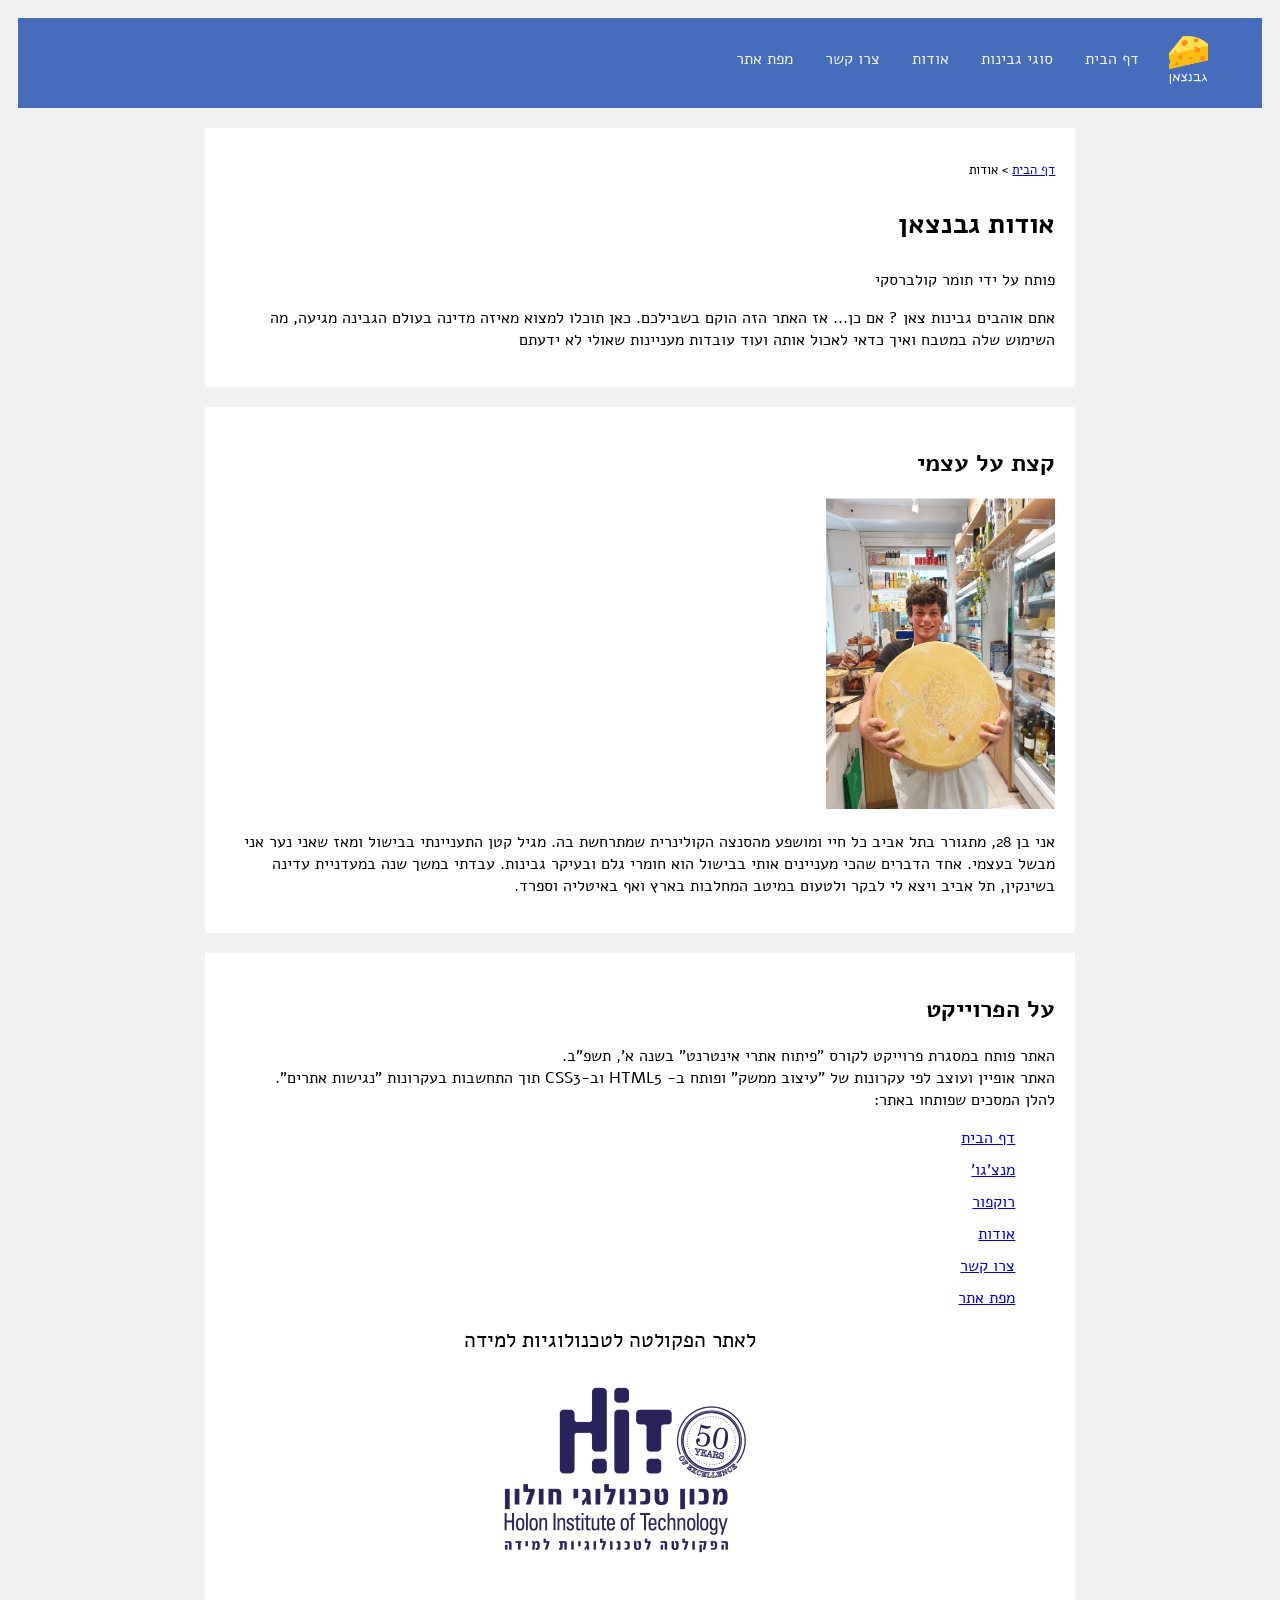
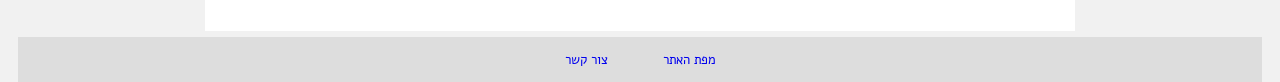
<file: finaltichnutomerkulwarsky/Html5Template/about.html>
<!doctype html>
<html lang="">
<head>
    <meta charset="utf-8" />
    <title>גבנצאן-אודות</title>
    <meta name="description" content="גבנצאן-דף אודות" />
    <meta name="keywords" content="cheese,food,dairy,sheep" />
    <meta name="author" content="Tomer Kulwarsky" />
    <meta name="viewport" content="width=device-width, initial-scale=1.0, user-scalable=yes">

    <!-- CSS -->
    <!--<link href="styles/reset.css" rel="stylesheet" />-->
    <link href="styles/myStyle.css" rel="stylesheet" />
    <link href="https://fonts.googleapis.com/css?family=Alef&display=swap" rel="stylesheet">

    <!--favicon-->
    <link rel="icon" type="image/x-icon" href="images/justCheeselogo.png">


    <!-- Scripts -->
    <script src="jScripts/jquery-1.12.0.min.js"></script>

</head>
<body>
    <div id="container">
        <article role="article">
            <!--header-->
            <header class="header">
                <!--תפריט עליון-->
                <nav class="topnav" aria-label="תפריט ראשי">
                    <ul class="row">
                        <li> <a href="index.html" id="logoInMenueImg"><img id="logoImg" src="images/logo.png" alt="תמונת הלוגו-של גבינה צהובה גבנצאן" /></a></li>
                        <li> <a href="index.html">דף הבית</a></li>
                        <li>
                            <a href="#">סוגי גבינות</a>
                            <!--תת תפריט-->
                            <ul id="dropdown-content">
                                <li> <a id="manchegoMenueli" href="manchego.html">מנצ'גו</a> </li>
                                <li> <a class="notActive" href="">פקורינו-רומאנו</a> </li>
                                <li> <a id="rokfurrMenueli" href="roquefort.html">רוקפור</a> </li>
                                <li> <a class="notActive" id="fetaMenueli" href="">פטה</a> </li>
                            </ul>
                        </li>
                        <li><a href="about.html">אודות</a></li>
                        <li><a href="contactUs.html">צרו קשר</a></li>
                        <li><a href="siteMap.html">מפת אתר</a></li>
                    </ul>
                </nav>


                <!--תוכן-->
                <section class="innerPagesConententDiv">

                    <div class="card">
                        <!--תפריט פירורי לחם-->
                        <nav>
                            <ol id="breadMenue">
                                <li> <a href="index.html">דף הבית</a> </li>
                                <li>אודות</li>
                            </ol>
                        </nav>

                        <h1>אודות גבנצאן</h1>
                        <p>פותח על ידי תומר קולברסקי</p>
                        <p>
                            אתם אוהבים גבינות צאן ? אם כן... אז האתר הזה הוקם בשבילכם.
                            כאן תוכלו למצוא מאיזה מדינה בעולם הגבינה מגיעה, מה השימוש שלה במטבח ואיך כדאי לאכול אותה ועוד עובדות מעניינות שאולי לא ידעתם
                        </p>
                    </div>
                </section>
            </header>

                <div class="innerPagesConententDiv">
                    <section class="card">
                        <h2>קצת על עצמי</h2>
                        <img id="tomerImg" src="images/me.png" alt="תמונה של תומר מחזיק גלגל גבינה" />

                        <p>
                            אני בן 28, מתגורר בתל אביב כל חיי ומושפע מהסנצה הקולינרית שמתרחשת בה.
                            מגיל קטן התעניינתי בבישול ומאז שאני נער אני מבשל בעצמי. אחד הדברים שהכי מעניינים אותי בבישול הוא חומרי גלם ובעיקר גבינות. עבדתי במשך שנה במעדניית עדינה בשינקין, תל אביב ויצא לי לבקר ולטעום במיטב המחלבות בארץ ואף באיטליה וספרד.
                        </p>

                    </section>

                    <section class="card">
                        <h2>על הפרוייקט</h2>
                        <p>
                            האתר פותח במסגרת פרוייקט לקורס "פיתוח אתרי אינטרנט" בשנה א', תשפ"ב.<br />
                            האתר אופיין ועוצב לפי עקרונות של "עיצוב ממשק" ופותח ב- HTML5 וב-CSS3 תוך התחשבות בעקרונות "נגישות אתרים".<br />
                            להלן המסכים שפותחו באתר:
                        </p>
                        <ul class="pagesList">
                            <li><a href="index.html">דף הבית</a></li>
                            <li><a href="manchego.html">מנצ'גו'</a></li>
                            <li><a href="roquefort.html">רוקפור</a></li>
                            <li><a href="about.html">אודות</a></li>
                            <li><a href="contactUs.html">צרו קשר</a></li>
                            <li><a href="siteMap.html">מפת אתר</a></li>
                        </ul>

                        <a id="hitLink" href="https://www.hit.ac.il/telem/overview">לאתר הפקולטה לטכנולוגיות למידה</a>
                        <img id="hitLogo" src="images/bluelogo.png" alt="הלוגו של HIT" />

                    </section>
            
            </div>
        </article>

        <!--פוטר-->
        <footer id="myFooter" class="footer column" aria-label="תפריט תחתון">

            <ul>
                <li><a href="siteMap.html">מפת האתר</a></li>
                <li id="contactFooter"><a href="contactUs.html">צור קשר</a></li>
            </ul>

        </footer>
    </div>
</body>
</html>
</file>
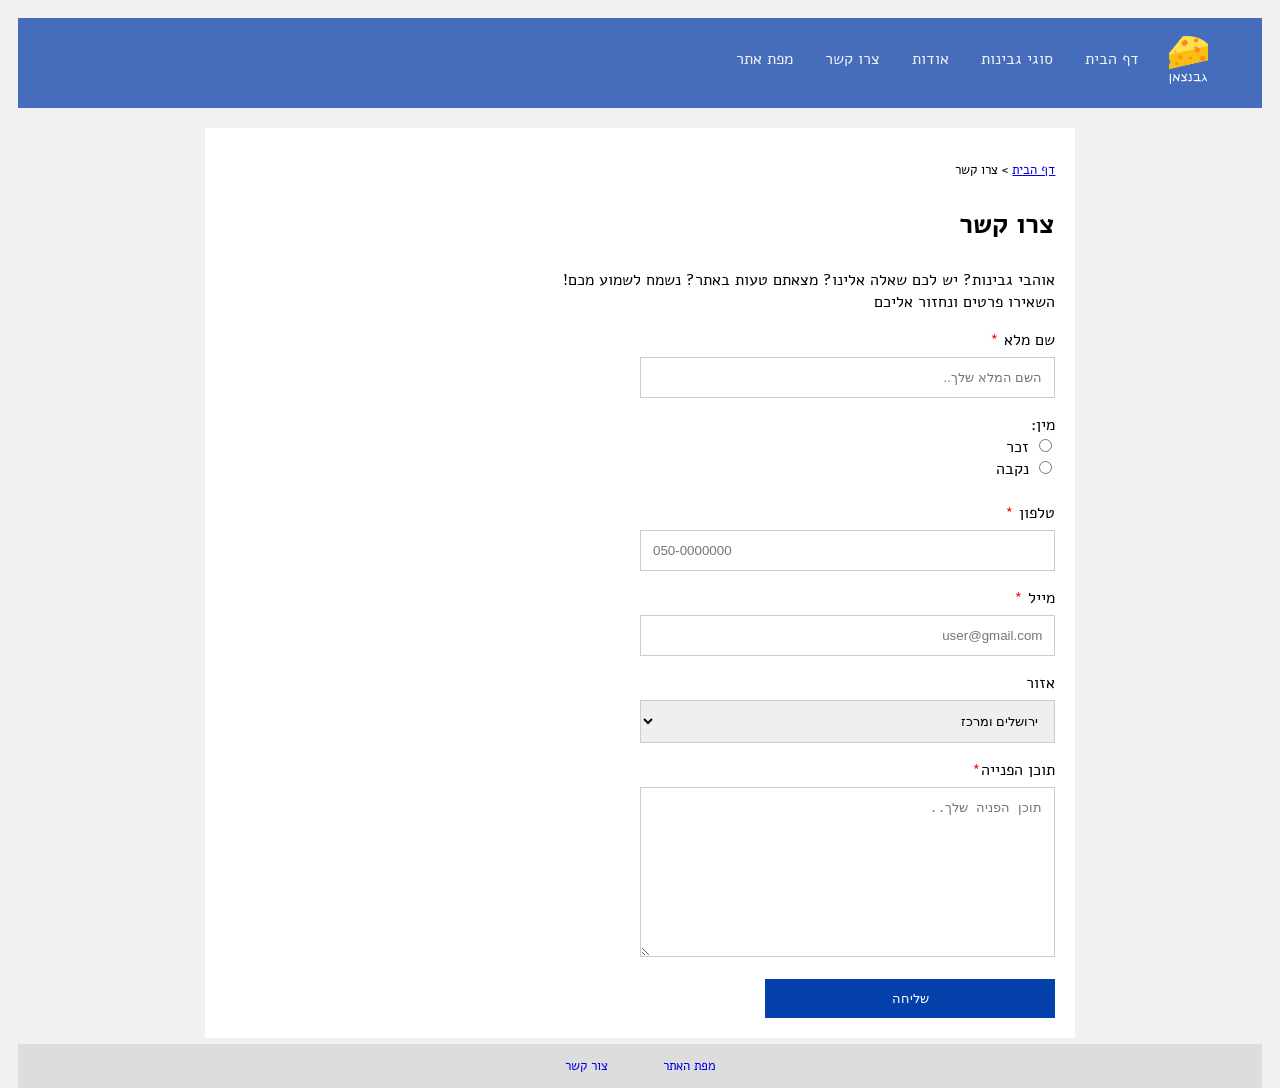
<file: finaltichnutomerkulwarsky/Html5Template/contactUs.html>
<!doctype html>
<html lang="">
<head>
    <meta charset="utf-8" />
    <title>גבנצאן- צרו קשר</title>
    <meta name="description" content="גבנצאן- צרו קשר" />
    <meta name="keywords" content="cheese,food,dairy,sheep" />
    <meta name="author" content="Tomer Kulwarsky" />
    <meta name="viewport" content="width=device-width, initial-scale=1.0, user-scalable=yes">

    <!-- CSS -->
    <!--<link href="styles/reset.css" rel="stylesheet" />-->
    <link href="styles/myStyle.css" rel="stylesheet" />
    <link href="https://fonts.googleapis.com/css?family=Alef&display=swap" rel="stylesheet">

    <!--favicon-->
    <link rel="icon" type="image/x-icon" href="images/justCheeselogo.png">


    <!-- Scripts -->
    <script src="jScripts/jquery-1.12.0.min.js"></script>
    <script src="jScripts/myJavaScript.js"></script>

</head>
<body>
    <div id="container">
        <article role="article">

            <!--header-->
            <header class="header">
                <!--תפריט עליון-->
                <nav class="topnav" aria-label="תפריט ראשי">
                    <ul class="row">
                        <li> <a href="index.html" id="logoInMenueImg"><img id="logoImg" src="images/logo.png" alt="תמונת הלוגו-של גבינה צהובה גבנצאן" /></a></li>
                        <li> <a href="index.html">דף הבית</a></li>
                        <li>
                            <a href="#">סוגי גבינות</a>
                            <!--תת תפריט-->
                            <ul id="dropdown-content">
                                <li> <a id="manchegoMenueli" href="manchego.html">מנצ'גו</a> </li>
                                <li> <a class="notActive" href="">פקורינו-רומאנו</a> </li>
                                <li> <a id="rokfurrMenueli" href="roquefort.html">רוקפור</a> </li>
                                <li> <a class="notActive" id="fetaMenueli" href="">פטה</a> </li>
                            </ul>
                        </li>
                        <li><a href="about.html">אודות</a></li>
                        <li><a href="contactUs.html">צרו קשר</a></li>
                        <li><a href="siteMap.html">מפת אתר</a></li>
                    </ul>
                </nav>

            </header>

            <!--תוכן-->
            <section class="innerPagesConententDiv">
                <div class="card">
                    <!--תפריט פירורי לחם-->
                    <nav>
                        <ol id="breadMenue">
                            <li> <a href="index.html">דף הבית</a> </li>
                            <li>צרו קשר</li>
                        </ol>
                    </nav>

                    <h1>צרו קשר</h1>
                    <p>אוהבי גבינות? יש לכם שאלה אלינו? מצאתם טעות באתר? נשמח לשמוע מכם!<br />  השאירו פרטים ונחזור אליכם</p>

                    <!--טופס הצרו קשר-->
                    <form id="contactForm" action="/action_page.php">
                        <label for="fname">שם מלא <span class="red">*</span></label>
                        <input type="text" id="fname" required class="formInput" name="fullname" placeholder="השם המלא שלך..">

                        <label>מין:</label><br />
                        <label for="maleRadio"> <input type="radio" id="maleRadio" name="userSex" /> זכר</label> <br />
                        <label for="femaleRadio"> <input type="radio" id="femaleRadio" name="userSex" /> נקבה</label> <br /><br />

                        <label for="phoneNum">טלפון <span class="red">*</span></label>
                        <input type="tel" id="phoneNum" required name="phoneNumber" class="formInput" placeholder="050-0000000">
                        <label for="userMail">מייל <span class="red">*</span></label>
                        <input type="email" id="userMail" required name="userMailAdd" class="formInput" placeholder="user@gmail.com">

                        <label for="area">אזור</label>
                        <select id="area" name="area">
                            <option value="jerusalem">ירושלים ומרכז</option>
                            <option value="north">צפון</option>
                            <option value="shfela">שפלה</option>
                            <option value="south">דרום</option>
                            <option value="tlv">תל אביב והאזור</option>

                        </select>
                        <label for="subject">תוכן הפנייה<span class="red">*</span></label>
                        <textarea id="subject" required name="subject" placeholder="תוכן הפניה שלך.." style="height:170px"></textarea>
                        <!--כפתור שליחה-->
                        <input id="submitBtn" onclick="formFunc()" class="myButtons" type="submit" value="שליחה">
                    </form>
                </div>

            </section>

        </article>
        <!--פוטר-->
        <footer id="myFooter" class="footer column" aria-label="תפריט תחתון">

            <ul>
                <li><a href="siteMap.html">מפת האתר</a></li>
                <li id="contactFooter"><a href="contactUs.html">צור קשר</a></li>
            </ul>

        </footer>
    </div>



</body>
</html>
</file>
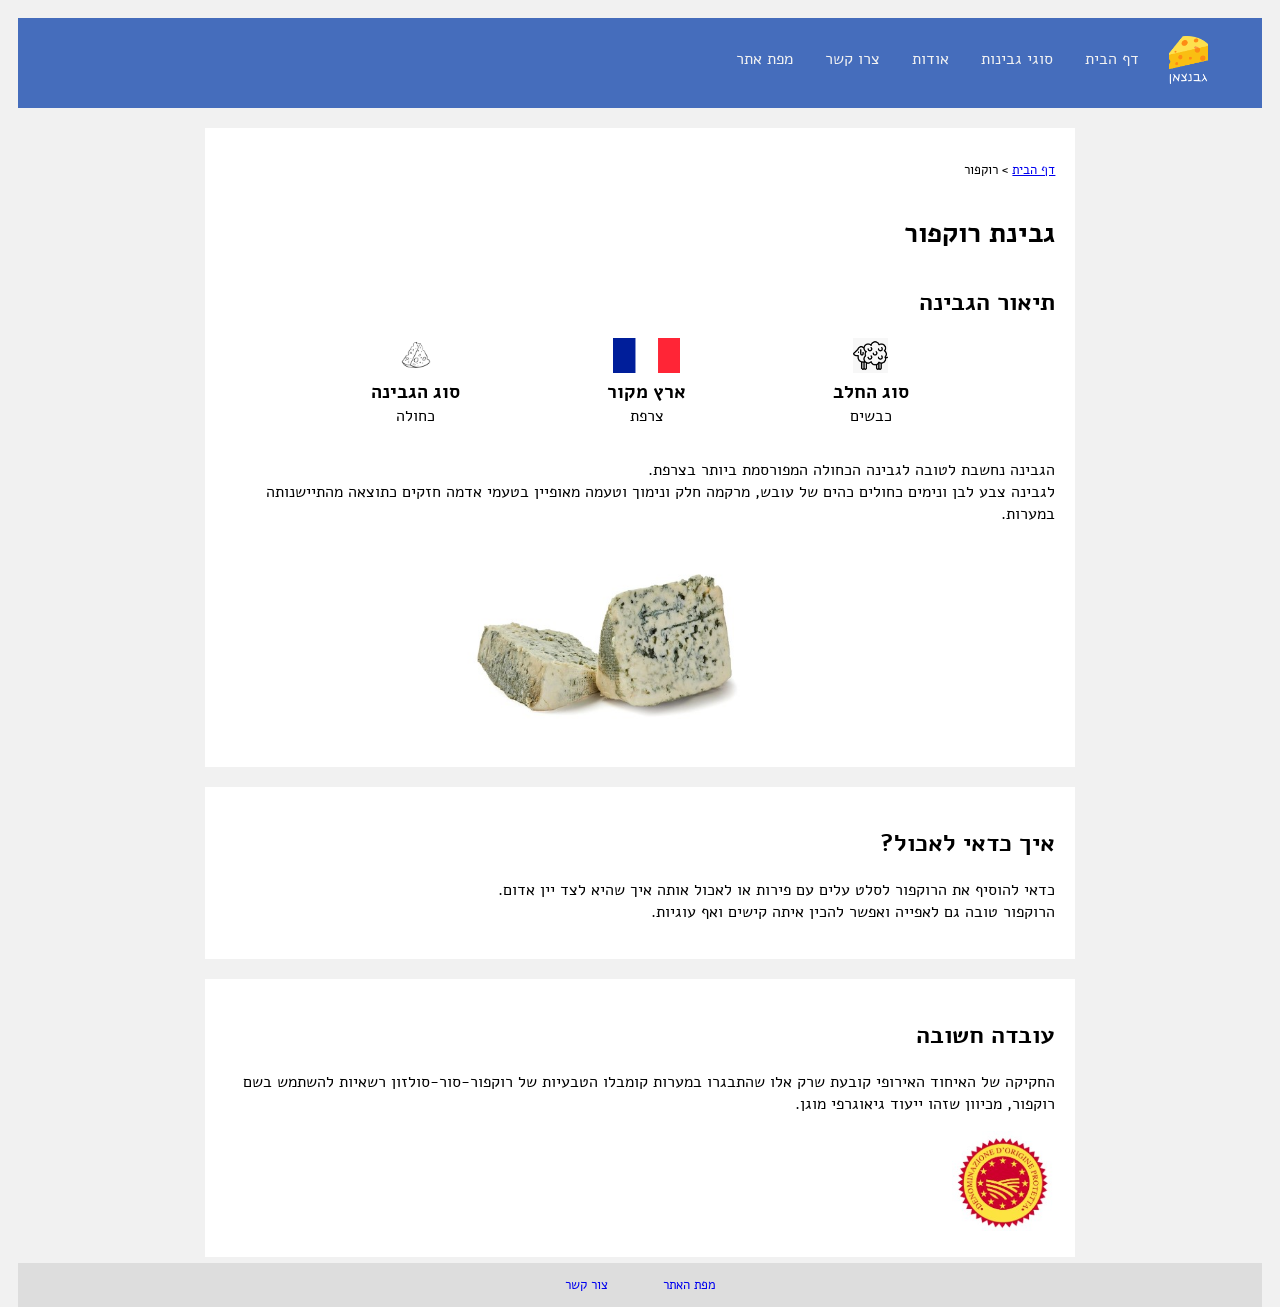
<file: finaltichnutomerkulwarsky/Html5Template/roquefort.html>
<!doctype html>
<html lang="">
<head>
    <meta charset="utf-8" />
    <title>גבנצאן-רוקפור</title>
    <meta name="description" content="גבנצאן- דף מידע על רוקפור" />
    <meta name="keywords" content="cheese,food,dairy,sheep, roquefort" />
    <meta name="author" content="Tomer Kulwarsky" />
    <meta name="viewport" content="width=device-width, initial-scale=1.0, user-scalable=yes">

    <!-- CSS -->
    <!--<link href="styles/reset.css" rel="stylesheet" />-->
    <link href="styles/myStyle.css" rel="stylesheet" />
    <link href="https://fonts.googleapis.com/css?family=Alef&display=swap" rel="stylesheet">

    <!--favicon-->
    <link rel="icon" type="image/x-icon" href="images/justCheeselogo.png">


    <!-- Scripts -->
    <script src="jScripts/jquery-1.12.0.min.js"></script>

</head>
<body>
    <div id="container">
        <article role="article">
            <!--header-->
            <header class="header">
                <!--תפריט עליון-->
                <nav class="topnav" aria-label="תפריט ראשי">
                    <ul class="row">
                        <li> <a href="index.html" id="logoInMenueImg"><img id="logoImg" src="images/logo.png" alt="תמונת הלוגו-של גבינה צהובה גבנצאן" /></a></li>
                        <li> <a href="index.html">דף הבית</a></li>
                        <li>
                            <a href="#">סוגי גבינות</a>
                            <!--תת תפריט-->
                            <ul id="dropdown-content">
                                <li> <a id="manchegoMenueli" href="manchego.html">מנצ'גו</a> </li>
                                <li> <a class="notActive" href="">פקורינו-רומאנו</a> </li>
                                <li> <a id="rokfurrMenueli" href="roquefort.html">רוקפור</a> </li>
                                <li> <a class="notActive" id="fetaMenueli" href="">פטה</a> </li>
                            </ul>
                        </li>
                        <li><a href="about.html">אודות</a></li>
                        <li><a href="contactUs.html">צרו קשר</a></li>
                        <li><a href="siteMap.html">מפת אתר</a></li>
                    </ul>
                </nav>
            </header>

            <!--תוכן-->
            <section class="innerPagesConententDiv">

                <section class="card">
                    <!--תפריט פירורי לחם-->
                    <nav>
                        <ol id="breadMenue">
                            <li> <a href="index.html">דף הבית</a> </li>
                            <li>רוקפור</li>
                        </ol>
                    </nav>

                    <h1>גבינת רוקפור</h1>
                    <h2>תיאור הגבינה</h2>

                    <!--פרטים ואייקונים הקשורים לגבינה-->
                    <div id="iconsDiv">
                        <div>
                            <img class="myIcons" src="images/sheepIcon.jpg" alt="אייקון כבשה" />
                            <h3>סוג החלב</h3>
                            <p>כבשים</p>
                        </div>

                        <div>
                            <img class="myIcons" src="images/franceIcon.jpg" alt="דגל צרפת" />
                            <h3>ארץ מקור</h3>
                            <p>צרפת</p>
                        </div>

                        <div>
                            <img class="myIcons" src="images/cheeseIcon.jpg" alt="אייקון גבינה" />
                            <h3>סוג הגבינה</h3>
                            <p>כחולה</p>
                        </div>
                    </div>

                    <p>
                        הגבינה נחשבת לטובה לגבינה הכחולה המפורסמת ביותר בצרפת.<br />     לגבינה צבע לבן ונימים כחולים כהים של עובש, מרקמה חלק ונימוך וטעמה מאופיין בטעמי אדמה חזקים כתוצאה מהתיישנותה במערות.
                    </p>
                    <img id="manchegoImgPage" src="images/rokforBig.jpg" alt="גבינת רוקפור'" />
                </section>
            </section>

            <section class="innerPagesConententDiv">


                <section class="card">
                    <h2>איך כדאי לאכול?</h2>
                    <p>
                        כדאי להוסיף את הרוקפור לסלט עלים עם פירות או לאכול אותה איך שהיא  לצד יין אדום.<br />
                        הרוקפור טובה גם לאפייה ואפשר להכין איתה קישים ואף עוגיות.
                    </p>

                </section>

                <section class="card">
                    <h2>עובדה חשובה</h2>
                    <p>
                        החקיקה של האיחוד האירופי קובעת שרק אלו שהתבגרו במערות קומבלו הטבעיות של רוקפור-סור-סולזון רשאיות להשתמש בשם רוקפור, מכיוון שזהו ייעוד גיאוגרפי מוגן.
                    </p>
                    <img id="stampCheese" src="images/stamp.jpg" alt="חותמת גבינה מקורית של האיחוד " />
                </section>

            </section>



            <!--פוטר-->
            <footer id="myFooter" class="footer column" aria-label="תפריט תחתון">

                <ul>
                    <li><a href="siteMap.html">מפת האתר</a></li>
                    <li id="contactFooter"><a href="contactUs.html">צור קשר</a></li>
                </ul>

            </footer>

        </article>
    </div>
</body>
</html>
</file>
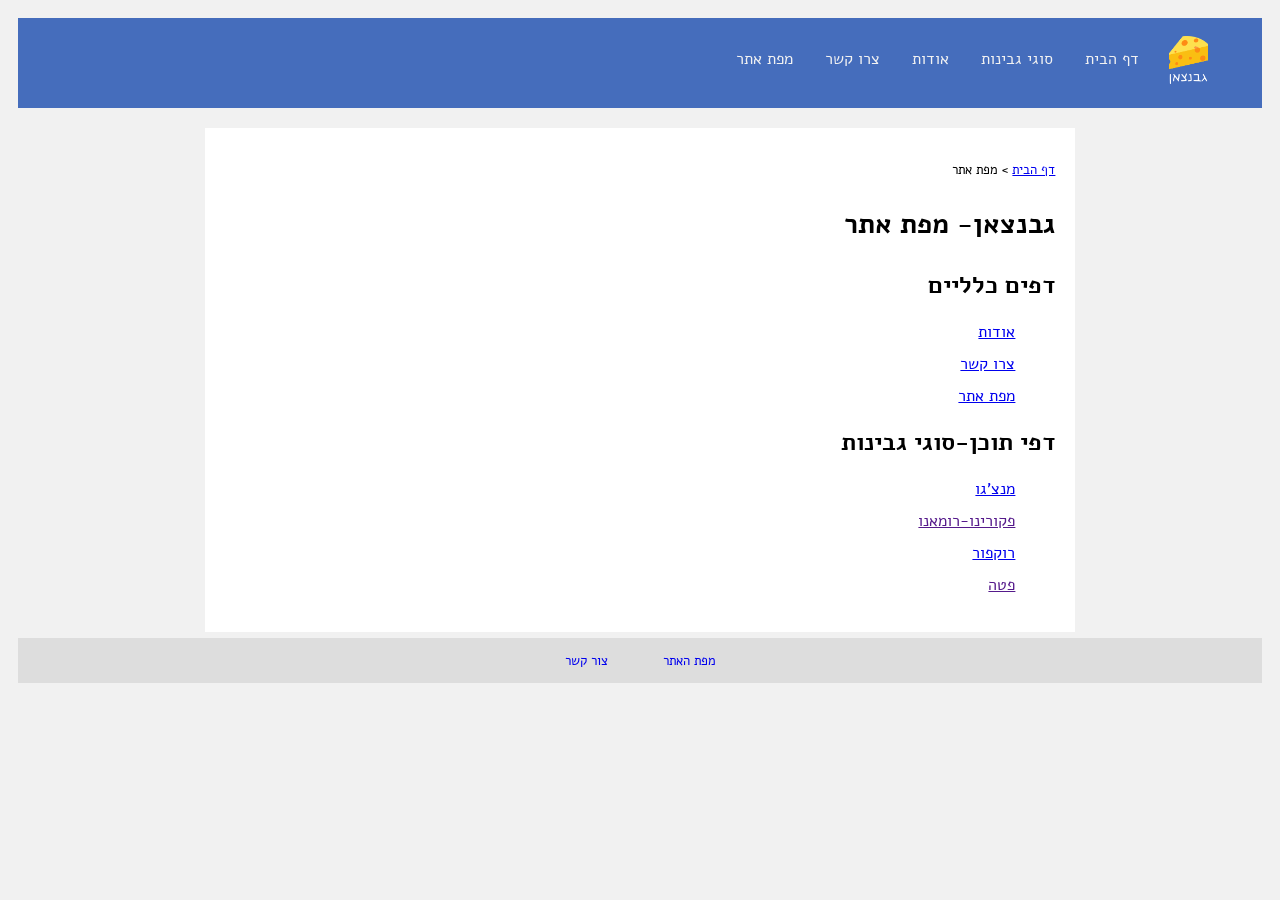
<file: finaltichnutomerkulwarsky/Html5Template/siteMap.html>
<!doctype html>
<html lang="">
<head>
    <meta charset="utf-8" />
    <title>גבנצאן-מפת אתר</title>
    <meta name="description" content="גבנצאן- דף מפת אתר" />
    <meta name="keywords" content="cheese,food,dairy,sheep" />
    <meta name="author" content="Tomer Kulwarsky" />
    <meta name="viewport" content="width=device-width, initial-scale=1.0, user-scalable=yes">

    <!-- CSS -->
    <!--<link href="styles/reset.css" rel="stylesheet" />-->
    <link href="styles/myStyle.css" rel="stylesheet" />
    <link href="https://fonts.googleapis.com/css?family=Alef&display=swap" rel="stylesheet">

    <!--favicon-->
    <link rel="icon" type="image/x-icon" href="images/justCheeselogo.png">


    <!-- Scripts -->
    <script src="jScripts/jquery-1.12.0.min.js"></script>

</head>
<body>
    <div id="container">
        <article role="article">
            <!--header-->
            <header class="header">
                <!--תפריט עליון-->
                <nav class="topnav" aria-label="תפריט ראשי">
                    <ul class="row">
                        <li> <a href="index.html" id="logoInMenueImg"><img id="logoImg" src="images/logo.png" alt="תמונת הלוגו-של גבינה צהובה גבנצאן" /></a></li>
                        <li> <a href="index.html">דף הבית</a></li>
                        <li>
                            <a href="#">סוגי גבינות</a>
                            <!--תת תפריט-->
                            <ul id="dropdown-content">
                                <li> <a id="manchegoMenueli" href="manchego.html">מנצ'גו</a> </li>
                                <li> <a class="notActive" href="">פקורינו-רומאנו</a> </li>
                                <li> <a id="rokfurrMenueli" href="roquefort.html">רוקפור</a> </li>
                                <li> <a class="notActive" id="fetaMenueli" href="">פטה</a> </li>
                            </ul>
                        </li>
                        <li><a href="about.html">אודות</a></li>
                        <li><a href="contactUs.html">צרו קשר</a></li>
                        <li><a href="siteMap.html">מפת אתר</a></li>
                    </ul>
                </nav>
            </header>

            <!--תוכן-->
            <section class="innerPagesConententDiv">

                <div class="card">
                    <!--תפריט פירורי לחם-->
                    <nav>
                        <ol id="breadMenue">
                            <li> <a href="index.html">דף הבית</a> </li>
                            <li>מפת אתר</li>
                        </ol>
                    </nav>

                    <h1>גבנצאן- מפת אתר</h1>

                    <div>
                        <h2>דפים כלליים</h2>
                        <ul class="pagesList">
                            <li><a href="about.html">אודות</a></li>
                            <li><a href="contactUs.html">צרו קשר</a></li>
                            <li><a href="siteMap.html">מפת אתר</a></li>
                        </ul>
                    </div>

                    <div>
                        <h2>דפי תוכן-סוגי גבינות</h2>
                        <ul class="pagesList">
                            <li><a href="manchego.html">מנצ'גו</a></li>
                            <li><a href="" class="notActive">פקורינו-רומאנו</a></li>
                            <li><a href="roquefort.html">רוקפור</a></li>
                            <li><a href="" class="notActive">פטה</a></li>
                        </ul>
                    </div>
                </div>


            </section>

            <!--פוטר-->
            <footer id="myFooter" class="footer column" aria-label="תפריט תחתון">

                <ul>
                    <li><a href="siteMap.html">מפת האתר</a></li>
                    <li id="contactFooter"><a href="contactUs.html">צור קשר</a></li>
                </ul>

            </footer>

        </article>
    </div>
</body>
</html>
</file>
<file: finaltichnutomerkulwarsky/Html5Template/styles/myStyle.css>
﻿
body {
    font-family: Alef;
    padding: 10px;
    background: #f1f1f1;
    direction: rtl;
}

h1 {
    font-size: 20pt;
}

/*עיצוב הבאנר בדף הבית*/
#indexBanner {
    background-image: url('../images/bannerImg.jpg');
    padding: 30px;
    text-align: center;
}

#myImgIndex {
    width: 96%;/*הגדרת הרוחב של התמונה שלי בדף הבית*/
}

#indexBanner h1 {
    font-size: 50px;
    color: white;
    margin: 0px;
}

#indexBanner p {
    color: white;
}

 /*--------------------עיצוב התפריט---------------*/

/* Style the top navigation bar */
.topnav {
    overflow: hidden;
    background-color: #456dbc;
}



    /* Style the topnav links */
    .topnav a {
        float: left;
        display: block;
        color: #f2f2f2;
        text-align: center;
        padding: 14px 16px;
        text-decoration: none;
    }

        /* Change color on hover */
        .topnav a:hover {
            background-color: #9ebbed;
            color: black;
        }


ul {
    list-style: none; /*העלמת הבולטים ברשימה*/
}

nav ul li {
    display: inline-block;
    float: right;

}

    nav ul li a {

        text-decoration: none;
        text-align: center;
    }

/*------- ---עיצוב תפריט בתוך תפריט של סוגי הגבינות-----------*/
    nav ul li ul {
        display: none;
        position: absolute;
        background-color: #456dbc;
        margin-top: 48px;
    }

    nav ul li:hover > ul {
        display: block;
        width: 120px;
    }


#dropdown-content {
    padding-right: 4px;
    padding-left: 0px;
    width: min-content;
}

#manchegoMenueli {
    padding: 12px 17px 14px 73px;
}

#rokfurrMenueli {
    padding: 12px 17px 14px 73px;
}
#fetaMenueli {
    padding: 12px 17px 14px 90px;
}

/*   מעבר עכבר על פריט בתפריט הגבינות של התמונות*/
.cheeseMenueLi:hover a {
    text-decoration: underline;
}

.cheeseMenueLi a {
    color: black;
}

/*עיצוב החלק של הלוגו בתפריט*/
#logoInMenueImg {
    margin: 0px;
    margin-right: 12px;
    margin-left: 12px;
    padding: 2px;
}

#logoImg{
    height:48px;
}

/*מניעת לחיצה על דפים שלא פותחו*/
.notActive {
    cursor: not-allowed;
}


/*----------עיצוב כפתורים----------*/
.myButtons {
    background-color: #0441aa;
    color: white;
    padding: 12px 20px;
    border: none;
    cursor: pointer;
    width: 70%;
}

    .myButtons:hover {
        background-color: #5e8ae2;
    }

/*---------עיצוב תפריט הגבינות בדף הבית----------*/

.cheeseMenueImg {
    margin: 10px 40px 10px 40px;
    width: 120px;
    height: 120px;
}

.cheeseMenueP {
    margin-top: 5px;
}


#cheeseNav {
    background-color: white;
    margin-top: 20px;
}

    #cheeseNav ul {
        padding-bottom: 12px;
    }

/*-----------עיצוב הפוטר-----------*/
#myFooter {
    width: 100%;
    text-align: center;
    background: #ddd;
    padding: 0px;
}

    #myFooter li{
        float:none;
    }

    #contactFooter {
        padding-right: 55px;
    }

.footer ul {
    display: flex;
    justify-content: center;
    list-style: none;
    padding: 0;
    font-size: 10pt;
    text-decoration: none;
}

.footer ul li a{
    text-decoration: none;/*הורדת קו תחתון מהטקסט*/
}

 /*   -----------עיצוב תפריט פירורי לחם---------*/
nav ol li {
    display: inline-block;
}
    nav ol li:after {
        content: ">";
    }

    nav ol li:last-child:after {
        content: "";
    }

#breadMenue {
    padding-right: 0px;
    font-size: 10pt;
}


/*---------------התאמות בדף אודות------------*/
#tomerImg {
    height: 311px;
}

.innerPagesConententDiv {
    width: 70%;
    margin: 0 auto;
}

.pagesList li {
    margin: 10px 0px;
}

#hitLink {
    text-decoration: none;   
    margin: 0 auto;
    margin-right: 36%;
    font-size: 16pt;
    color: black;
}

#hitLogo {
    margin-right: 36%;
}

#manchegoImgPage {
    height: 200px;
    margin-right: 36%;
}

#stampCheese {
    height: 100px;
}

/*התאמות בדף צרו קשר
*/
#contactForm {
    /*float: right;*/
    width: 50%;
}

.red{
    color:red;
}

/*התאמות בדפי התוכן של הגבינות*/

#iconsDiv {
    display: flex;
    justify-content: space-evenly;
    text-align: center;
}

    #iconsDiv h3{
        margin:0px;
    }
    #iconsDiv p {
        margin-top: 0px;
    }

.myIcons{
    height:35px;
}



/*---------------from the tamplate------------------*/
* {
    box-sizing: border-box;
}

/* Create two unequal columns that floats next to each other */
/* Left column */
.leftcolumn {
    float: left;
    width: 75%;
}

/* Right column */
.rightcolumn {
    float: left;
    width: 25%;
    background-color: #f1f1f1;
    padding-left: 20px;
}


/* Add a card effect for articles */
.card {
    background-color: white;
    padding: 20px;
    margin-top: 20px;
}

/* Clear floats after the columns */
.row::after {
    content: "";
    display: table;
    clear: both;
}


/* Responsive layout - when the screen is less than 800px wide, make the two columns stack on top of each other instead of next to each other */
@media screen and (max-width: 800px) {
    .leftcolumn, .rightcolumn {
        width: 100%;
        padding: 0;
    }
}

/* Responsive layout - when the screen is less than 400px wide, make the navigation links stack on top of each other instead of next to each other */
@media screen and (max-width: 400px) {
    .topnav a {
        float: none;
        width: 100%;
    }
}

/*--------------------------contact page---------------------*/
/* Style inputs */


.formInput, select, textarea {
    width: 100%;
    padding: 12px;
    border: 1px solid #ccc;
    margin-top: 6px;
    margin-bottom: 16px;
    resize: vertical;
}


/* Style the container/contact section */
.container {
    border-radius: 5px;
    background-color: #f2f2f2;
    padding: 10px;
}

/* Create two columns that float next to eachother */
.column {
    float: left;
    width: 50%;
    margin-top: 6px;
    padding: 20px;
}

/* Clear floats after the columns */
.row:after {
    content: "";
    display: table;
    clear: both;
}

/* Responsive layout - when the screen is less than 600px wide, make the two columns stack on top of each other instead of next to each other */
@media screen and (max-width: 600px) {
    .column, input[type=submit] {
        width: 100%;
        margin-top: 0;
    }
}

/*--------------גלריית תמונות------------------*/
#gallery {
    position: relative;
    direction:ltr;
}

/* Hide the images by default */
.mySlides {
    display: none;
}

#img1 {
    display: block;
}

/* Add a pointer when hovering over the thumbnail images */
.cursor {
    cursor: pointer;
}

/* Next & previous buttons */
#prev,
#next {
    cursor: pointer;
    position: absolute;
    top: 40%;
    width: auto;
    padding: 16px;
    margin-top: -50px;
    color: white;
    font-weight: bold;
    font-size: 20px;
    border-radius: 0 3px 3px 0;
    user-select: none;
    -webkit-user-select: none;
    background-color: #456dbc;
        
}

/* Position the "next button" to the right */
#next {
    right: 0;
    border-radius: 3px 0 0 3px;
}

    /* On hover, add a black background color with a little bit see-through */
    #prev:hover,
    #next:hover {
        background-color: lightgray;
    }

/* Number text (1/3 etc) */
.numbertext {
    color: #f2f2f2;
    font-size: 18px;
    padding: 8px 12px;
    position: absolute;
    background-color: #456dbc;
}

/* Container for image text */
.caption-container {
    text-align: center;
    background-color: #456dbc;
    padding: 2px 16px;
    color: white;
}

.row:after {
    content: "";
    display: table;
    clear: both;
}

/* Six columns side by side */
.column {
    float: left;
    width: 16.66%;
}

/* Add a transparency effect for thumnbail images */
.miniImg {
    opacity: 0.6;
}

    .active,
    .miniImg:hover {
        opacity: 1;
    }
</file>
